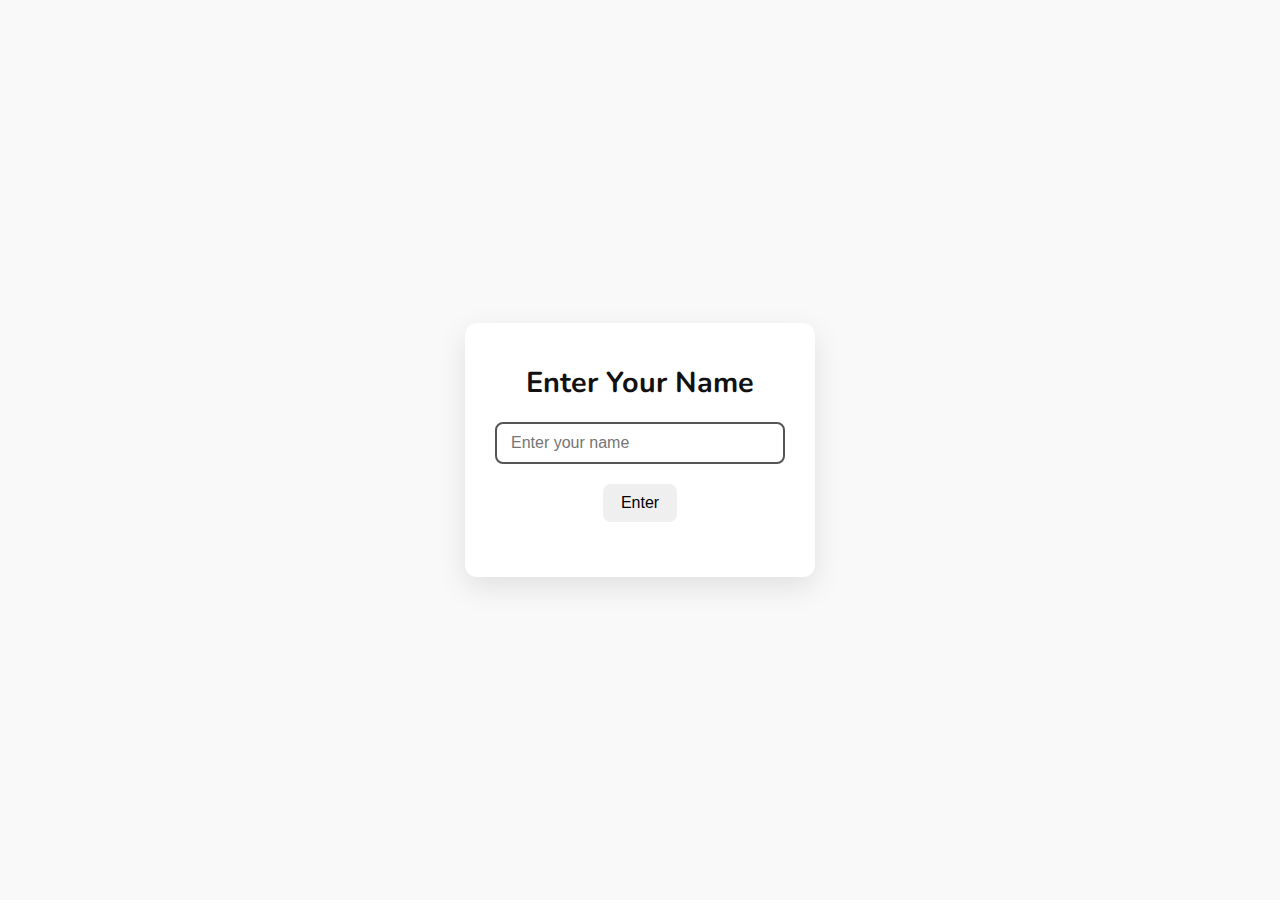
<file: index.html>
<!DOCTYPE html>
<html lang="en">

<head>
  <meta charset="UTF-8" />
  <meta name="viewport" content="width=device-width, initial-scale=1.0" />
  <title>Time Calculator</title>
  <link rel="stylesheet" href="style.css" />
  <link href="https://fonts.googleapis.com/css2?family=Nunito&display=swap" rel="stylesheet" />
</head>

<body>
  <div class="input">
    <h2>Enter Your Name</h2>
    <input type="text" id="nameInput" name="fake-name-field" placeholder="Enter your name" autocomplete="off"
      autocorrect="off" autocapitalize="off" spellcheck="false" />


    <div class="buttons">
      <button id="enter-btn">Enter</button>
    </div>
    <p id="error"></p>
  </div>

  <script src="main.js"></script>
</body>

</html>
</file>
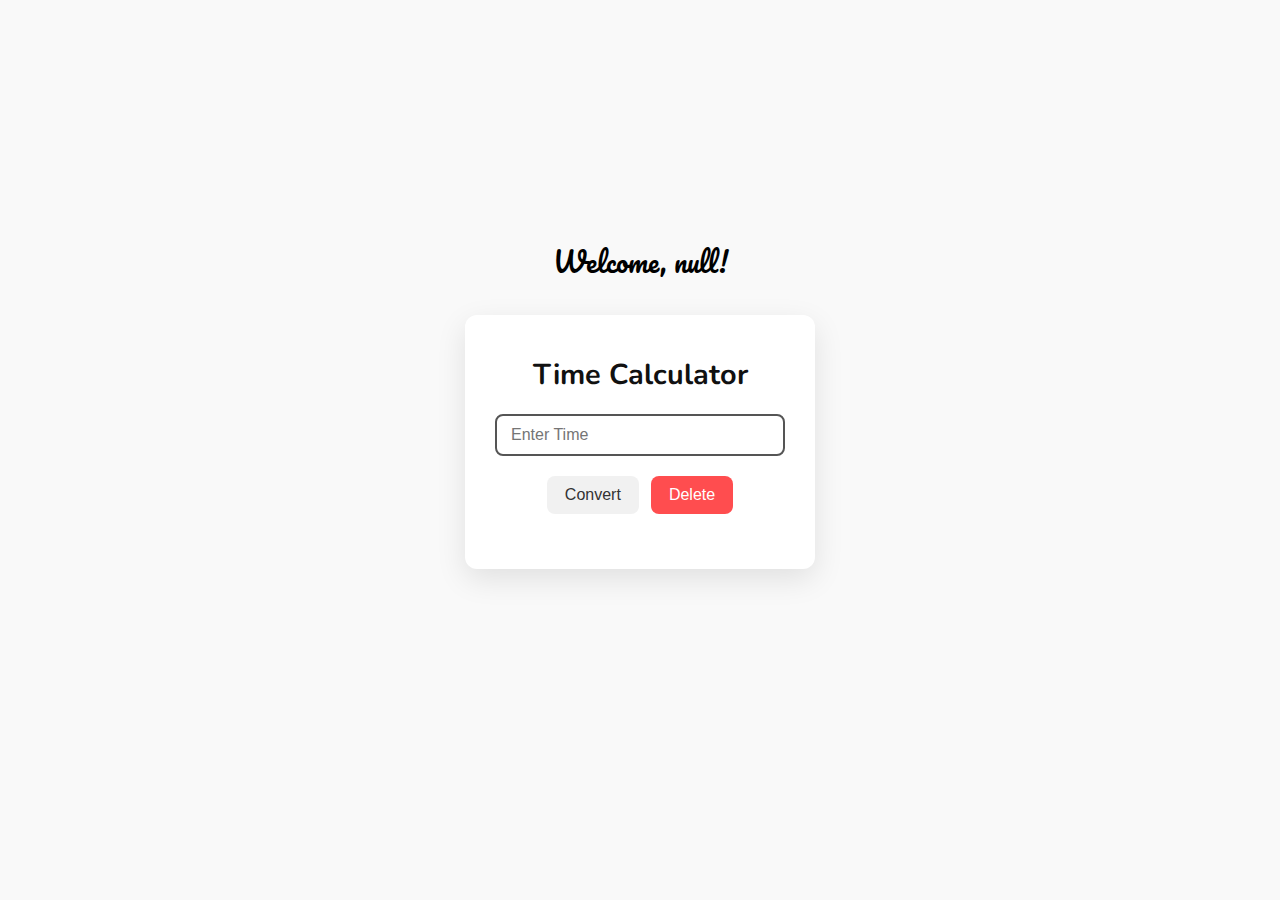
<file: name.html>
<!DOCTYPE html>
<html lang="en">

<head>
    <meta charset="UTF-8" />
    <meta name="viewport" content="width=device-width, initial-scale=1.0" />
    <title>Time Calculator</title>
    <link href="https://fonts.googleapis.com/css2?family=Nunito&display=swap" rel="stylesheet" />
    <link rel="stylesheet" href="style.css" />
    <link rel="preconnect" href="https://fonts.googleapis.com">
    <link rel="preconnect" href="https://fonts.gstatic.com" crossorigin>
    <link href="https://fonts.googleapis.com/css2?family=Pacifico&display=swap" rel="stylesheet">
    <link rel="preconnect" href="https://fonts.googleapis.com">
    <link rel="preconnect" href="https://fonts.gstatic.com" crossorigin>
    <link ref="https://fonts.googleapis.com/css2?family=Pacifico&family=Rubik:ital,wght@0,300..900;1,300..900&display=swap" rel="stylesheet">
</head>

<body>
    <div class="full-box">
        <div class="name-box">
            <p id="displayName"></p>
        </div>

        <div class="input">
            <h2>Time Calculator</h2>
            <input type="text" id="timeInput" placeholder="Enter Time" name="timeInput" autocomplete="off"
                autocorrect="off" autocapitalize="off" spellcheck="false" inputmode="numeric" />

            <div class="buttons">
                <button id="convert-btn">Convert</button>
                <button id="delete-btn">Delete</button>
            </div>

        </div>
        <p id="result"></p>
    </div>


    <script src="main.js"></script>
</body>

</html>
</file>
<file: style.css>
/* Reset default margin/padding */
* {
    margin: 0;
    padding: 0;
    box-sizing: border-box;
}

body {
    font-family: 'Nunito', sans-serif;
    background-color: #f9f9f9;
    height: 100vh;
    display: flex;
    flex-direction: column;
    align-items: center;
    justify-content: center;
}

/* Main container */
.input {
    background-color: #fff;
    padding: 40px 30px;
    border-radius: 12px;
    box-shadow: 0 10px 30px rgba(0, 0, 0, 0.1);
    width: 350px;
    text-align: center;
}

/* Greeting text */
.greeting {
    font-size: 1.4rem;
    font-weight: 600;
    color: #333;
    margin-bottom: 10px;
}

/* Heading */
.input h2 {
    font-size: 1.8rem;
    margin-bottom: 20px;
    color: #111;
}

/* Text input */
.input input[type="text"] {
    width: 100%;
    padding: 10px 14px;
    font-size: 1rem;
    border: 2px solid #ccc;
    border-radius: 8px;
    margin-bottom: 20px;
    outline: none;
    transition: border-color 0.3s ease;
}

.input input[type="text"]:focus {
    border-color: #555;
}

/* Error style */
input.error {
    border-color: #ff4d4f;
}

/* Buttons */
.buttons {
    display: flex;
    justify-content: center;
    gap: 12px;
    margin-bottom: 15px;
}

button {
    padding: 10px 18px;
    font-size: 1rem;
    border: none;
    border-radius: 8px;
    cursor: pointer;
    transition: background-color 0.2s ease;
}

#convert-btn {
    background-color: #f1f1f1;
    color: #333;
}

#convert-btn:hover {
    background-color: #e0e0e0;
}

#delete-btn {
    background-color: #ff4d4f;
    color: white;
}

#delete-btn:hover {
    background-color: #e04345;
}

/* Result text */
#result {
    font-size: 1.2rem;
    color: #222;
    margin-top: 15px;
}

/* Error message on index.html */
#error {
    color: #ff4d4f;
    font-size: 0.95rem;
    margin-top: 10px;
}

#displayName {
    padding-bottom: 30px;
    font-size: 27px;
    font-weight: 200;
    font-family: "Pacifico", cursive;
    font-weight: 400;
    font-style: normal;
}

.full-box {
    font-family: 'Nunito', sans-serif;
    background-color: #f9f9f9;
    height: 100vh;
    display: flex;
    flex-direction: column;
    align-items: center;
    justify-content: center;
    margin-top: -79px;

}

.name-layout {
  position: relative;
  display: flex;
  flex-direction: column;
  align-items: center;
}

.display-name {
  position: absolute;
  top: -40px;
  font-size: 24px;
  font-family: 'Pacifico', cursive;
  color: #4a90e2;
  white-space: nowrap;
  text-align: center;
}
</file>
